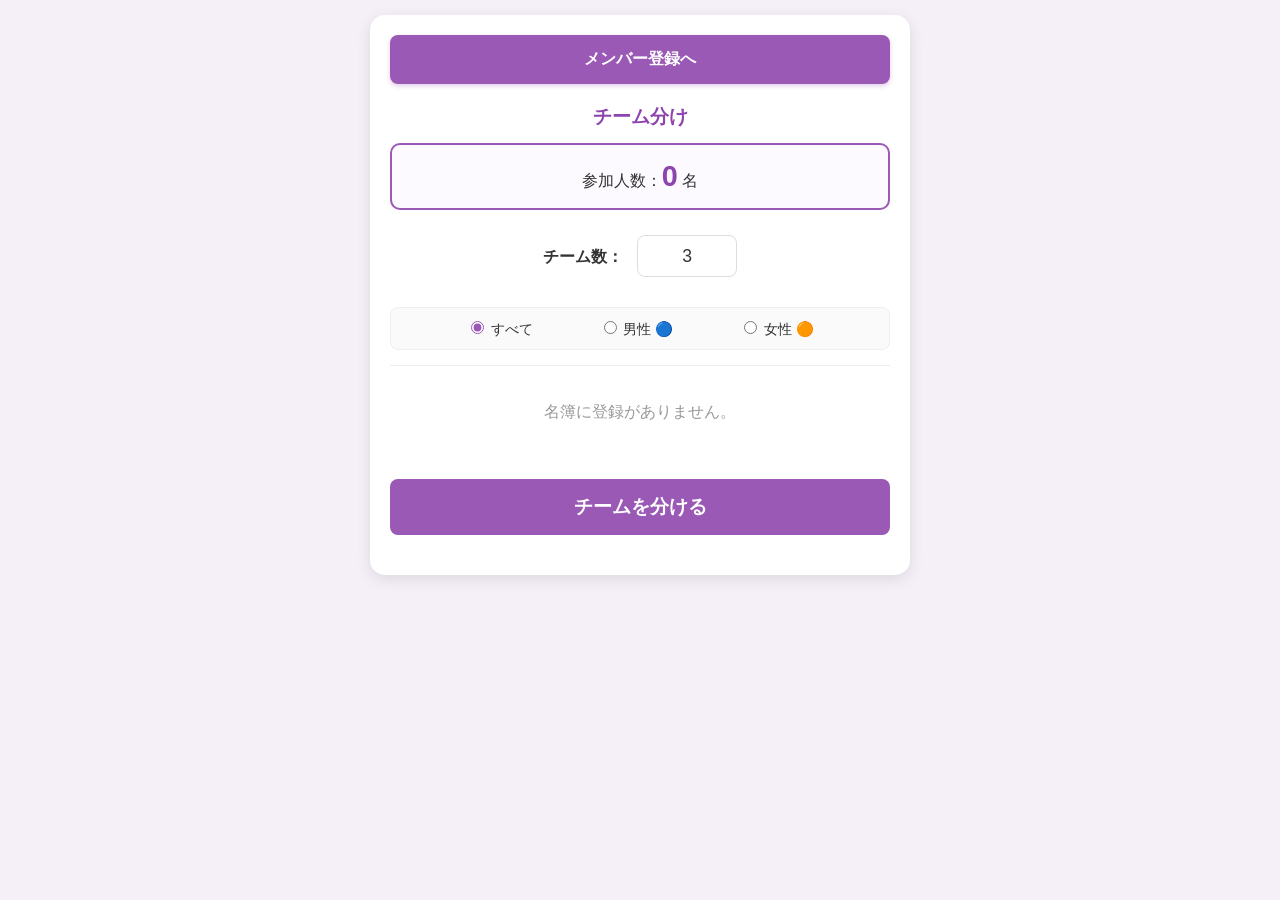
<file: index.html>
<!DOCTYPE html>
<html lang="ja">
<head>
    <meta charset="UTF-8">
    <meta name="viewport" content="width=device-width, initial-scale=1.0">
    <meta name="apple-mobile-web-app-status-bar-style" content="black-translucent">
    <meta name="apple-mobile-web-app-title" content="チーム分け">
    <link rel="apple-touch-icon" href="img/アイコン.png">
    <title>ビーチバレー チーム分け</title>
    <link rel="stylesheet" href="style.css">
</head>
<body>

<div class="container">
    <a href="register.html" class="nav-btn">メンバー登録へ</a>
    
    <h1>チーム分け</h1>
    
    <div class="counter-badge">
        参加人数：<span id="activeCount" class="count-num">0</span> 名
    </div>

    <div style="margin-bottom:20px; text-align:center; background:#fff; padding:10px; border-radius:8px;">
        <label style="font-weight:bold; margin-right:10px;">チーム数：</label>
        <select id="teamCountInput" style="padding:10px; font-size:1.1rem; border-radius:8px; border:1px solid #ddd; width:100px; text-align:center; accent-color: var(--primary-purple);">
            <option value="1">1</option>
            <option value="2">2</option>
            <option value="3" selected>3</option>
            <option value="4">4</option>
            <option value="5">5</option>
            <option value="6">6</option>
            <option value="7">7</option>
            <option value="8">8</option>
        </select>
    </div>
    
    <div style="display: flex; justify-content: space-evenly; align-items: center; margin-bottom: 15px; background: #fafafa; padding: 10px; border-radius: 8px; border: 1px solid #eee; font-size: 0.9rem;">
        <label style="cursor: pointer;">
            <input type="radio" name="indexGenderFilter" value="all" checked onchange="filterSelectionList()" style="accent-color: var(--primary-purple);"> すべて
        </label>
        <label style="cursor: pointer;">
            <input type="radio" name="indexGenderFilter" value="1" onchange="filterSelectionList()" style="accent-color: var(--primary-purple);"> 男性 🔵
        </label>
        <label style="cursor: pointer;">
            <input type="radio" name="indexGenderFilter" value="2" onchange="filterSelectionList()" style="accent-color: var(--primary-purple);"> 女性 🟠
        </label>
    </div>
    
    <div id="selectionList" style="margin-bottom:20px; border-top:1px solid #eee; max-height: 300px; overflow-y: auto;"></div>
    
    <button class="btn-purple" style="width:100%; font-size:1.2rem; padding:15px;" onclick="generateTeams()">チームを分ける</button>
    <div id="resultArea" class="team-grid"></div>
</div>

<script src="js/index.js"></script>
</body>
</html>
</file>
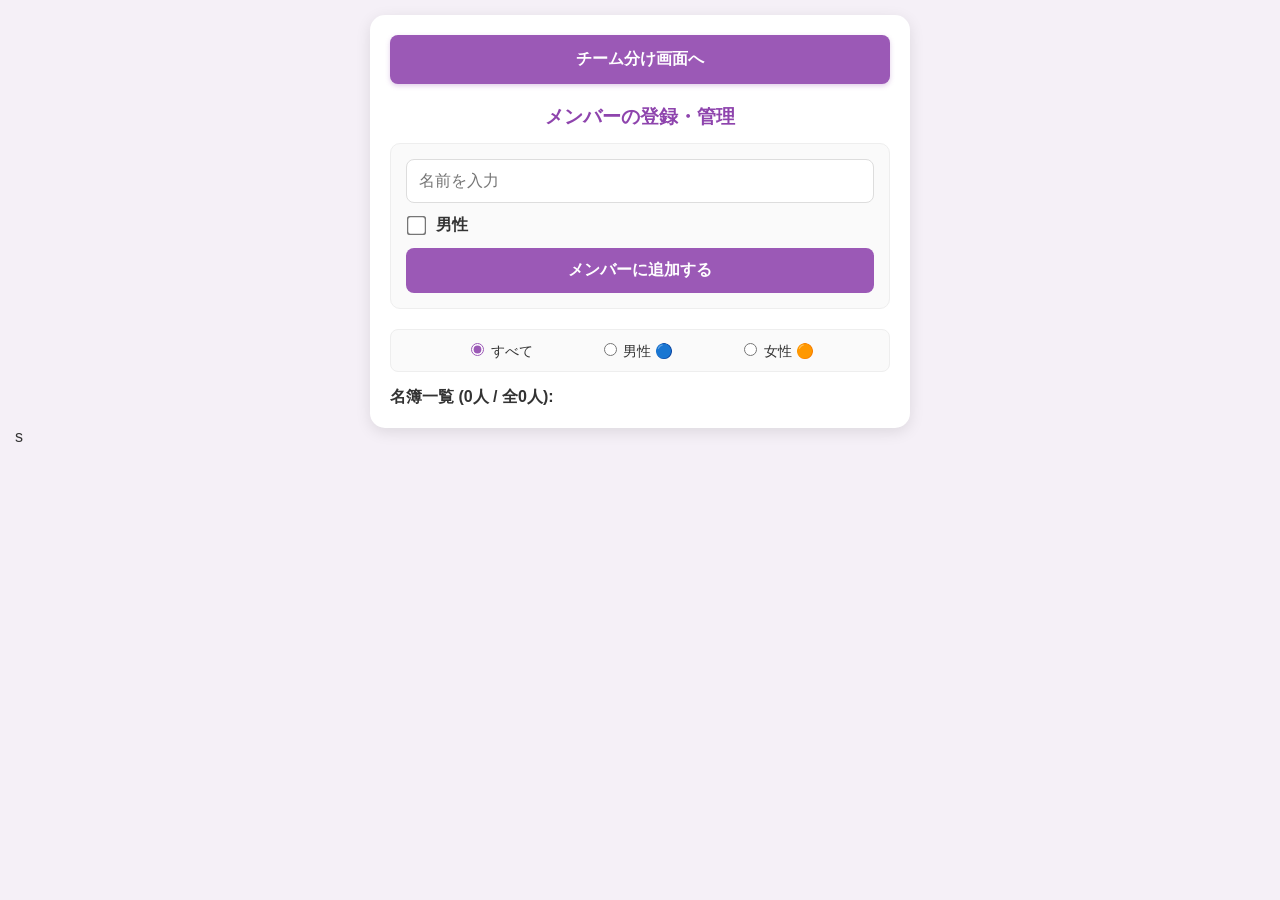
<file: register.html>
<!DOCTYPE html>
<html lang="ja">
<head>
    <meta charset="UTF-8">
    <meta name="viewport" content="width=device-width, initial-scale=1.0">
    <meta name="apple-mobile-web-app-capable" content="yes">
    <meta name="apple-mobile-web-app-status-bar-style" content="black-translucent">
    <meta name="apple-mobile-web-app-title" content="チーム分け">
    <link rel="apple-touch-icon" href="img/アイコン.png">
    <title>メンバー登録</title>
    <link rel="stylesheet" href="style.css">
</head>
<body>

<div class="container">
    <a href="index.html" class="nav-btn">チーム分け画面へ</a>
    
    <h1>メンバーの登録・管理</h1>
    
    <div class="input-group">
        <input type="text" id="newName" placeholder="名前を入力">
        <label class="check-label">
            <input type="checkbox" id="isMaleCheck" style="transform:scale(1.5); accent-color: var(--primary-purple);"> 男性
        </label>
        <button class="btn-purple" onclick="addMember()">メンバーに追加する</button>
    </div>

    <div style="display: flex; justify-content: space-evenly; align-items: center; margin-bottom: 15px; background: #fafafa; padding: 10px; border-radius: 8px; border: 1px solid #eee; font-size: 0.9rem;">
        <label style="cursor: pointer;">
            <input type="radio" name="genderFilter" value="all" checked onchange="renderMasterList()" style="accent-color: var(--primary-purple);"> すべて
        </label>
        <label style="cursor: pointer;">
            <input type="radio" name="genderFilter" value="1" onchange="renderMasterList()" style="accent-color: var(--primary-purple);"> 男性 🔵
        </label>
        <label style="cursor: pointer;">
            <input type="radio" name="genderFilter" value="2" onchange="renderMasterList()" style="accent-color: var(--primary-purple);"> 女性 🟠
        </label>
    </div>

    <div id="masterList" style="max-height: 400px; overflow-y: auto;"></div>
</div>

<script src="js/register.js"></script>
</body>
</html>s
</file>
<file: style.css>
:root {
    --primary-purple: #9b59b6;
    --dark-purple: #8e44ad;
    --danger: #e74c3c;
    --bg: #f5f0f7;
    --white: #ffffff;
}

body {
    font-family: 'Helvetica Neue', Arial, 'Hiragino Kaku Gothic ProN', 'Hiragino Sans', Meiryo, sans-serif;
    background: var(--bg);
    margin: 0;
    padding: 15px;
    color: #333;
}

.container {
    max-width: 500px;
    margin: auto;
    background: var(--white);
    padding: 20px;
    border-radius: 15px;
    box-shadow: 0 4px 15px rgba(0,0,0,0.1);
}

h1 {
    text-align: center;
    font-size: 1.2rem;
    color: var(--dark-purple);
    margin-top: 0;
}

.nav-btn {
    display: block;
    text-align: center;
    padding: 14px;
    background: var(--primary-purple);
    color: white;
    text-decoration: none;
    border-radius: 8px;
    margin-bottom: 20px;
    font-weight: bold;
    transition: 0.3s;
    box-shadow: 0 2px 5px rgba(155, 89, 182, 0.3);
}

.nav-btn:hover {
    background: var(--dark-purple);
}

/* カウンター表示 */
.counter-badge {
    background: #fdfaff;
    padding: 15px;
    border-radius: 10px;
    text-align: center;
    margin-bottom: 15px;
    border: 2px solid var(--primary-purple);
}

.count-num {
    font-size: 1.8rem;
    font-weight: bold;
    color: var(--dark-purple);
}

/* 入力・ボタン */
.input-group {
    display: flex;
    flex-direction: column;
    gap: 12px;
    margin-bottom: 20px;
    background: #fafafa;
    padding: 15px;
    border-radius: 10px;
    border: 1px solid #eee;
}

input[type="text"], 
input[type="number"], 
.btn-purple {
    padding: 12px;
    border: 1px solid #ddd;
    border-radius: 8px;
    font-size: 1rem;
    outline: none;
}

.check-label {
    display: flex;
    align-items: center;
    gap: 10px;
    cursor: pointer;
    font-weight: bold;
}

.btn-purple {
    background: var(--primary-purple);
    color: white;
    border: none;
    font-weight: bold;
    cursor: pointer;
    transition: 0.2s;
}

.btn-purple:hover {
    background: var(--dark-purple);
}

/* リスト表示 */
.list-item {
    display: flex;
    justify-content: space-between;
    align-items: center;
    padding: 12px;
    border-bottom: 1px solid #eee;
    cursor: pointer;
}

/* チーム結果 */
.team-grid {
    display: grid;
    grid-template-columns: 1fr 1fr;
    gap: 10px;
    margin-top: 20px;
}

.team-card {
    background: var(--white);
    padding: 12px;
    border-radius: 10px;
    border: 2px solid var(--primary-purple);
}

.team-title {
    font-weight: bold;
    margin-bottom: 8px;
    color: var(--dark-purple);
    border-bottom: 2px solid var(--bg);
    padding-bottom: 4px;
}

select {
    appearance: none; 
    background-color: var(--white);
    cursor: pointer;
    border: 1px solid #ddd;
    padding: 10px;
    border-radius: 8px;
    font-size: 1rem;
    color: #333;
}

select:focus {
    border-color: var(--primary-purple);
    outline: none;
}
</file>
